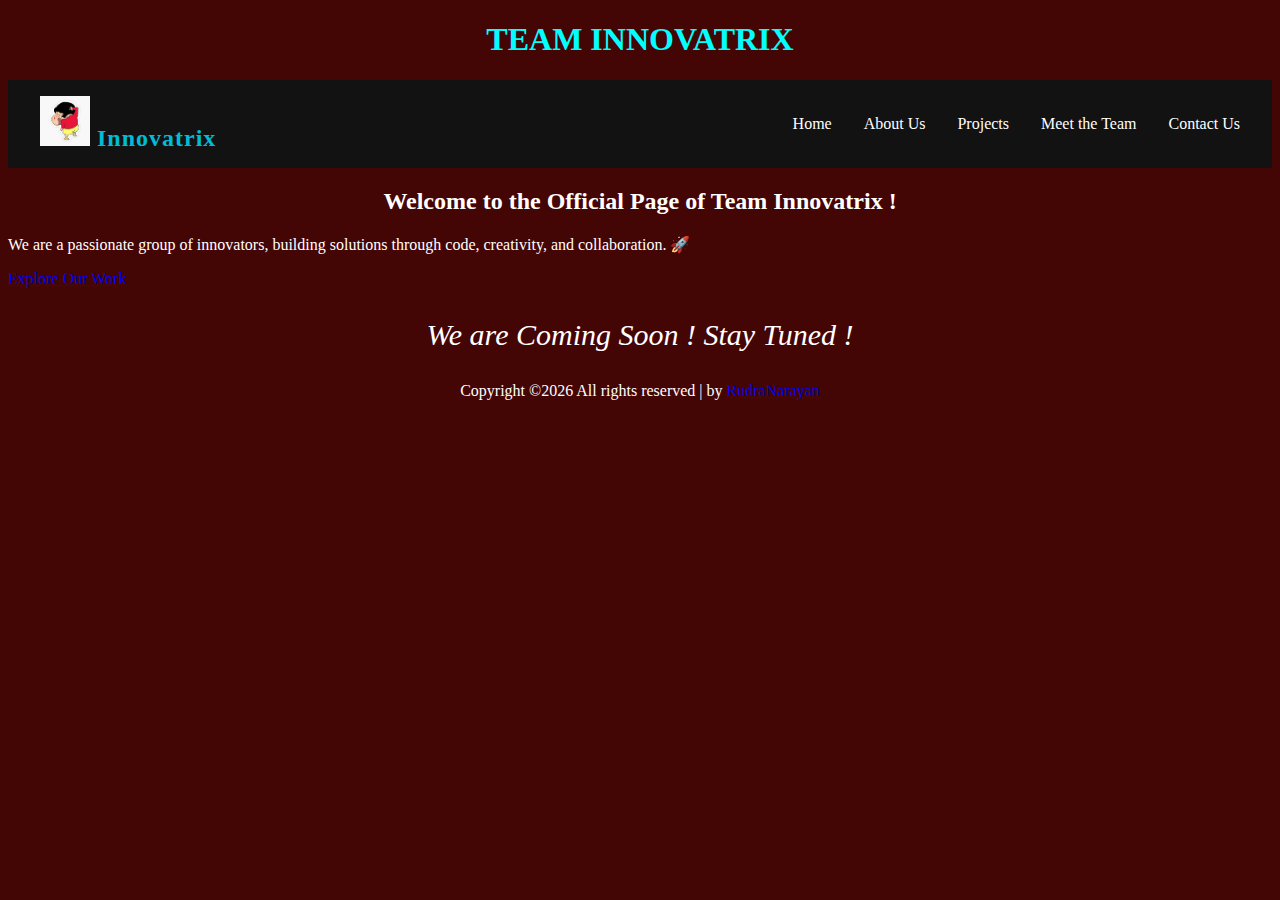
<file: index.html>
<!DOCTYPE html>
<html lang="en">

<head>
    <meta charset="UTF-8">
    <meta name="viewport" content="width=device-width, initial-scale=1.0">
    <title>Team Innovatrix </title>
    <link rel="stylesheet" href="style.css">
</head>

<body>
    <h1>TEAM INNOVATRIX</h1>


    <nav class="navbar">
        <div class="logo"> <img src="images/sinchan.jpeg" alt="" class="sinchan"> Innovatrix
        </div>

        <ul>
            <li><a href="index.html">Home</a></li>
            <li><a href="about.html">About Us</a></li>
            <li><a href="projects.html">Projects</a></li>
            <li><a href="MtTeam.html">Meet the Team</a></li>
            <li><a href="contact.html">Contact Us</a></li>
        </ul>
        <div class="menu-toggle">☰</div> <!-- Optional mobile menu icon -->
    </nav>
    <h2>Welcome to the Official Page of Team Innovatrix !</h2>
    <p class="Home">We are a passionate group of innovators, building solutions through code, creativity, and collaboration. 🚀</p>
    <a href="projects.html" class="cta-button">Explore Our Work</a>
    <p class="coming"><em>We are Coming Soon ! Stay Tuned !</em></p>
</body>
<footer class="ftco-footer ftco-section">
		<div class="container">
		  <div class="row">
			<div class="col-md-12 text-center">
  
			  <p>
	Copyright &copy;<script>document.write(new Date().getFullYear());</script> All rights reserved |  <i class="icon-heart color-danger" aria-hidden="true"></i> by <a href="https://www.linkedin.com/in/rudranarayann" target="_blank">RudraNarayan</a>
</p>
			</div>
		  </div>
		</div>
	  </footer>

</html>
</file>
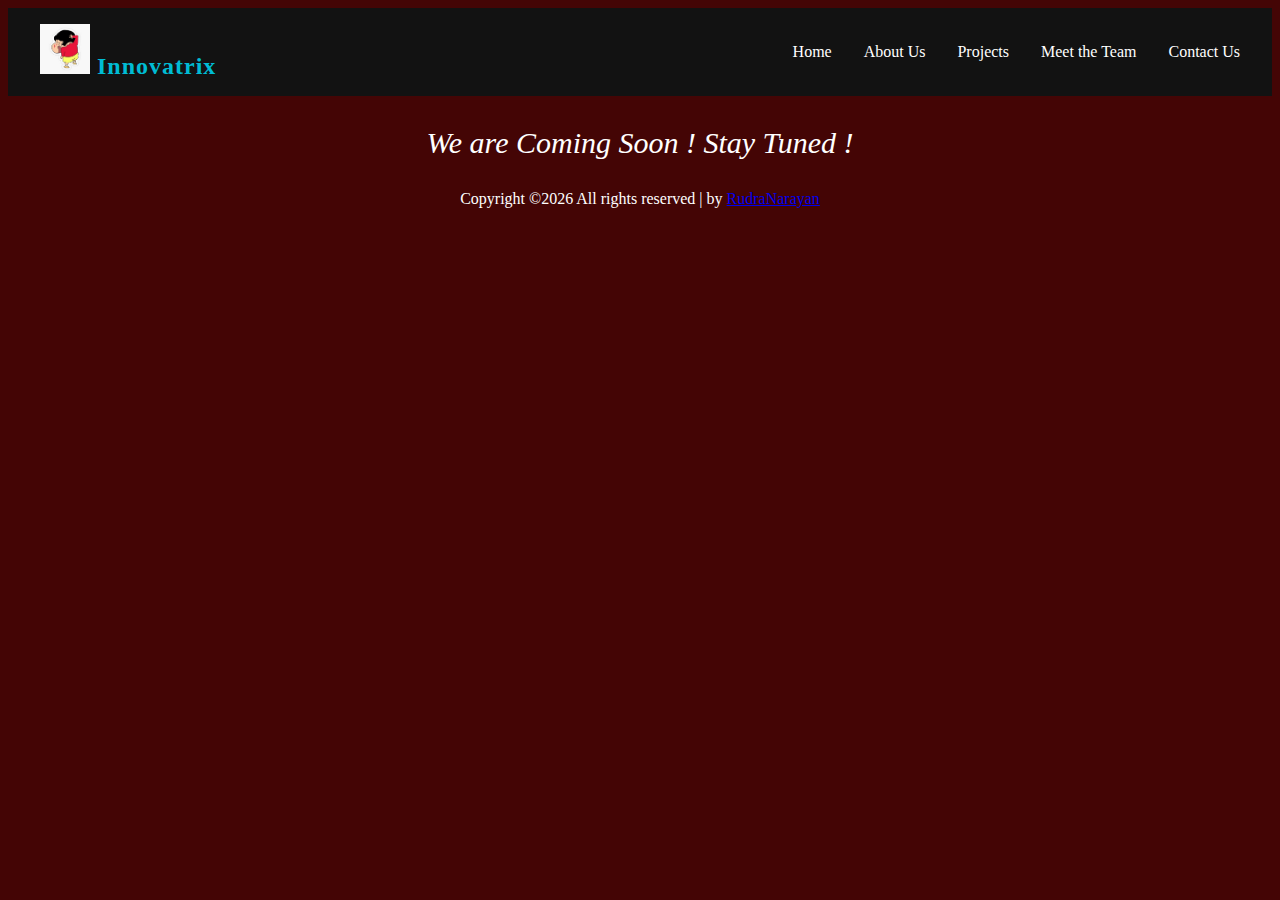
<file: about.html>
<!DOCTYPE html>
<html lang="en">
<head>
    <meta charset="UTF-8">
    <meta name="viewport" content="width=device-width, initial-scale=1.0">
    <title>About Us</title>
    <link rel="stylesheet" href="style.css">
</head>
<body>
	<nav class="navbar">
        <div class="logo"> <img src="images/sinchan.jpeg" alt="" class="sinchan"> Innovatrix
        </div>

        <ul>
            <li><a href="index.html">Home</a></li>
            <li><a href="about.html">About Us</a></li>
            <li><a href="projects.html">Projects</a></li>
            <li><a href="MtTeam.html">Meet the Team</a></li>
            <li><a href="contact.html">Contact Us</a></li>
        </ul>
        <div class="menu-toggle">☰</div> <!-- Optional mobile menu icon -->
    </nav>
    <p class="coming"><em>We are Coming Soon ! Stay Tuned !</em></p>
    
</body>
<footer class="ftco-footer ftco-section">
		<div class="container">
		  <div class="row">
			<div class="col-md-12 text-center">
  
			  <p>
	Copyright &copy;<script>document.write(new Date().getFullYear());</script> All rights reserved |  <i class="icon-heart color-danger" aria-hidden="true"></i> by <a href="https://www.linkedin.com/in/rudranarayann" target="_blank">RudraNarayan</a>
</p>
			</div>
		  </div>
		</div>
	  </footer>
</html>
</file>
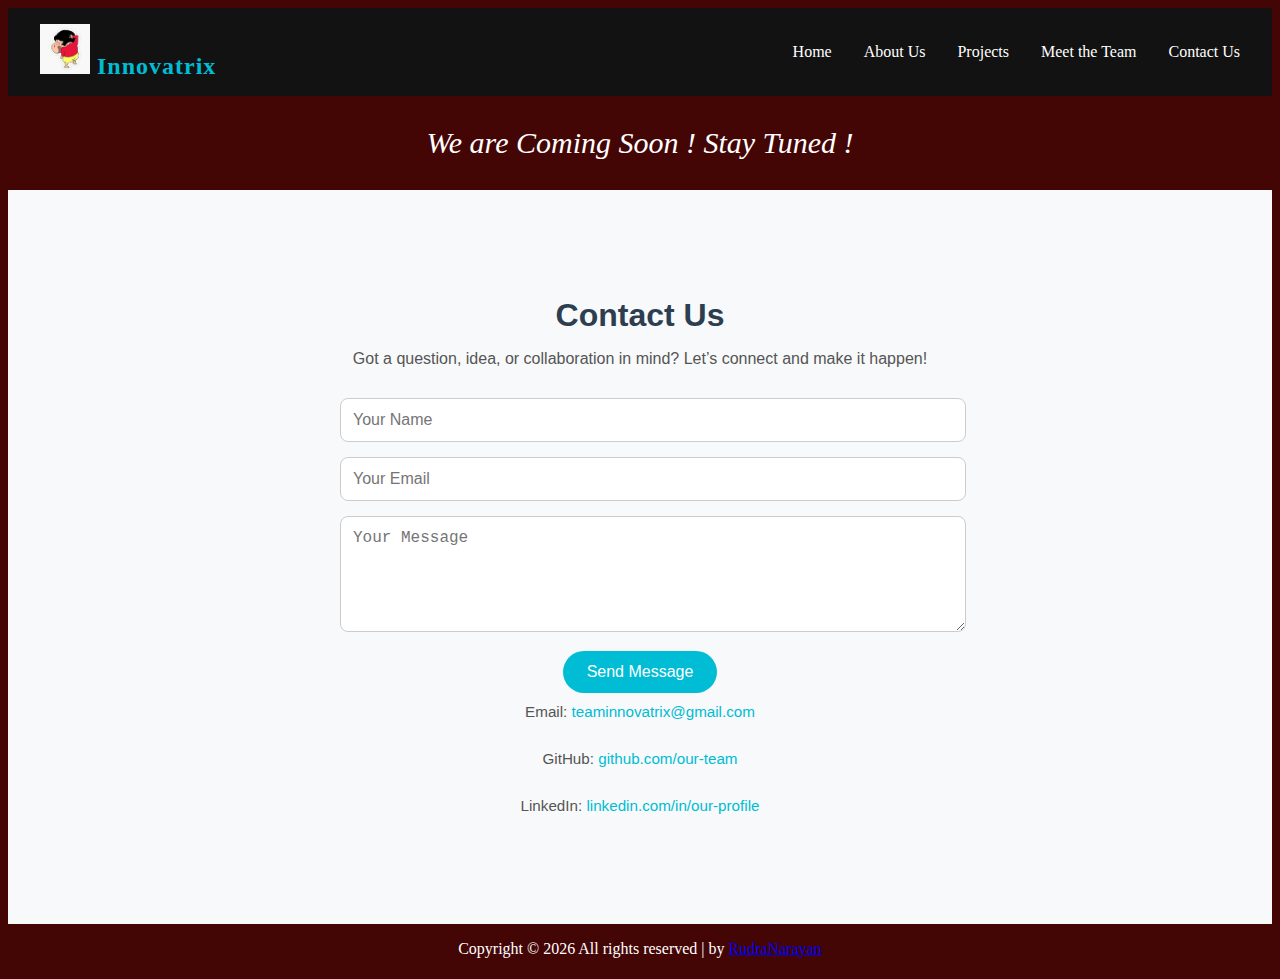
<file: contact.html>
<!DOCTYPE html>
<html lang="en">
<head>
    <meta charset="UTF-8">
    <meta name="viewport" content="width=device-width, initial-scale=1.0">
    <title>Contact Us</title>
     <link rel="stylesheet" href="style.css">
</head>
<body>
	<nav class="navbar">
        <div class="logo"> <img src="images/sinchan.jpeg" alt="" class="sinchan"> Innovatrix
        </div>

        <ul>
            <li><a href="index.html">Home</a></li>
            <li><a href="about.html">About Us</a></li>
            <li><a href="projects.html">Projects</a></li>
            <li><a href="MtTeam.html">Meet the Team</a></li>
            <li><a href="contact.html">Contact Us</a></li>
        </ul>
        <div class="menu-toggle">☰</div> <!-- Optional mobile menu icon -->
    </nav>
    <p class="coming"><em>We are Coming Soon ! Stay Tuned !</em></p>
    <section id="contact" class="contact-section">
  <div class="contact-container">
    <h2>Contact Us</h2>
    <p>Got a question, idea, or collaboration in mind? Let’s connect and make it happen!</p>

    <!-- Contact Form -->
    <form class="contact-form">
      <input type="text" placeholder="Your Name" required>
      <input type="email" placeholder="Your Email" required>
      <textarea placeholder="Your Message" rows="5" required></textarea>
      <button type="submit">Send Message</button>
    </form>

    <!-- Contact Info -->
    <div class="contact-info">
      <p>Email: <a href="mailto:teaminnovatrix@gmail.com">teaminnovatrix@gmail.com</a></p>
      <p>GitHub: <a href="https://github.com/our-team" target="_blank">github.com/our-team</a></p>
      <p>LinkedIn: <a href="https://linkedin.com/in/our-profile" target="_blank">linkedin.com/in/our-profile</a></p>
    </div>
  </div>
</section>
</body>
<footer class="ftco-footer ftco-section">
		<div class="container">
		  <div class="row">
			<div class="col-md-12 text-center">
  
			  <p>
	Copyright &copy;&nbsp;<script>document.write(new Date().getFullYear());</script> All rights reserved |  <i class="icon-heart color-danger" aria-hidden="true"></i> by <a href="https://www.linkedin.com/in/rudranarayann" target="_blank">RudraNarayan</a>
</p>
			</div>
		  </div>
		</div>
	  </footer>
</html>
</file>
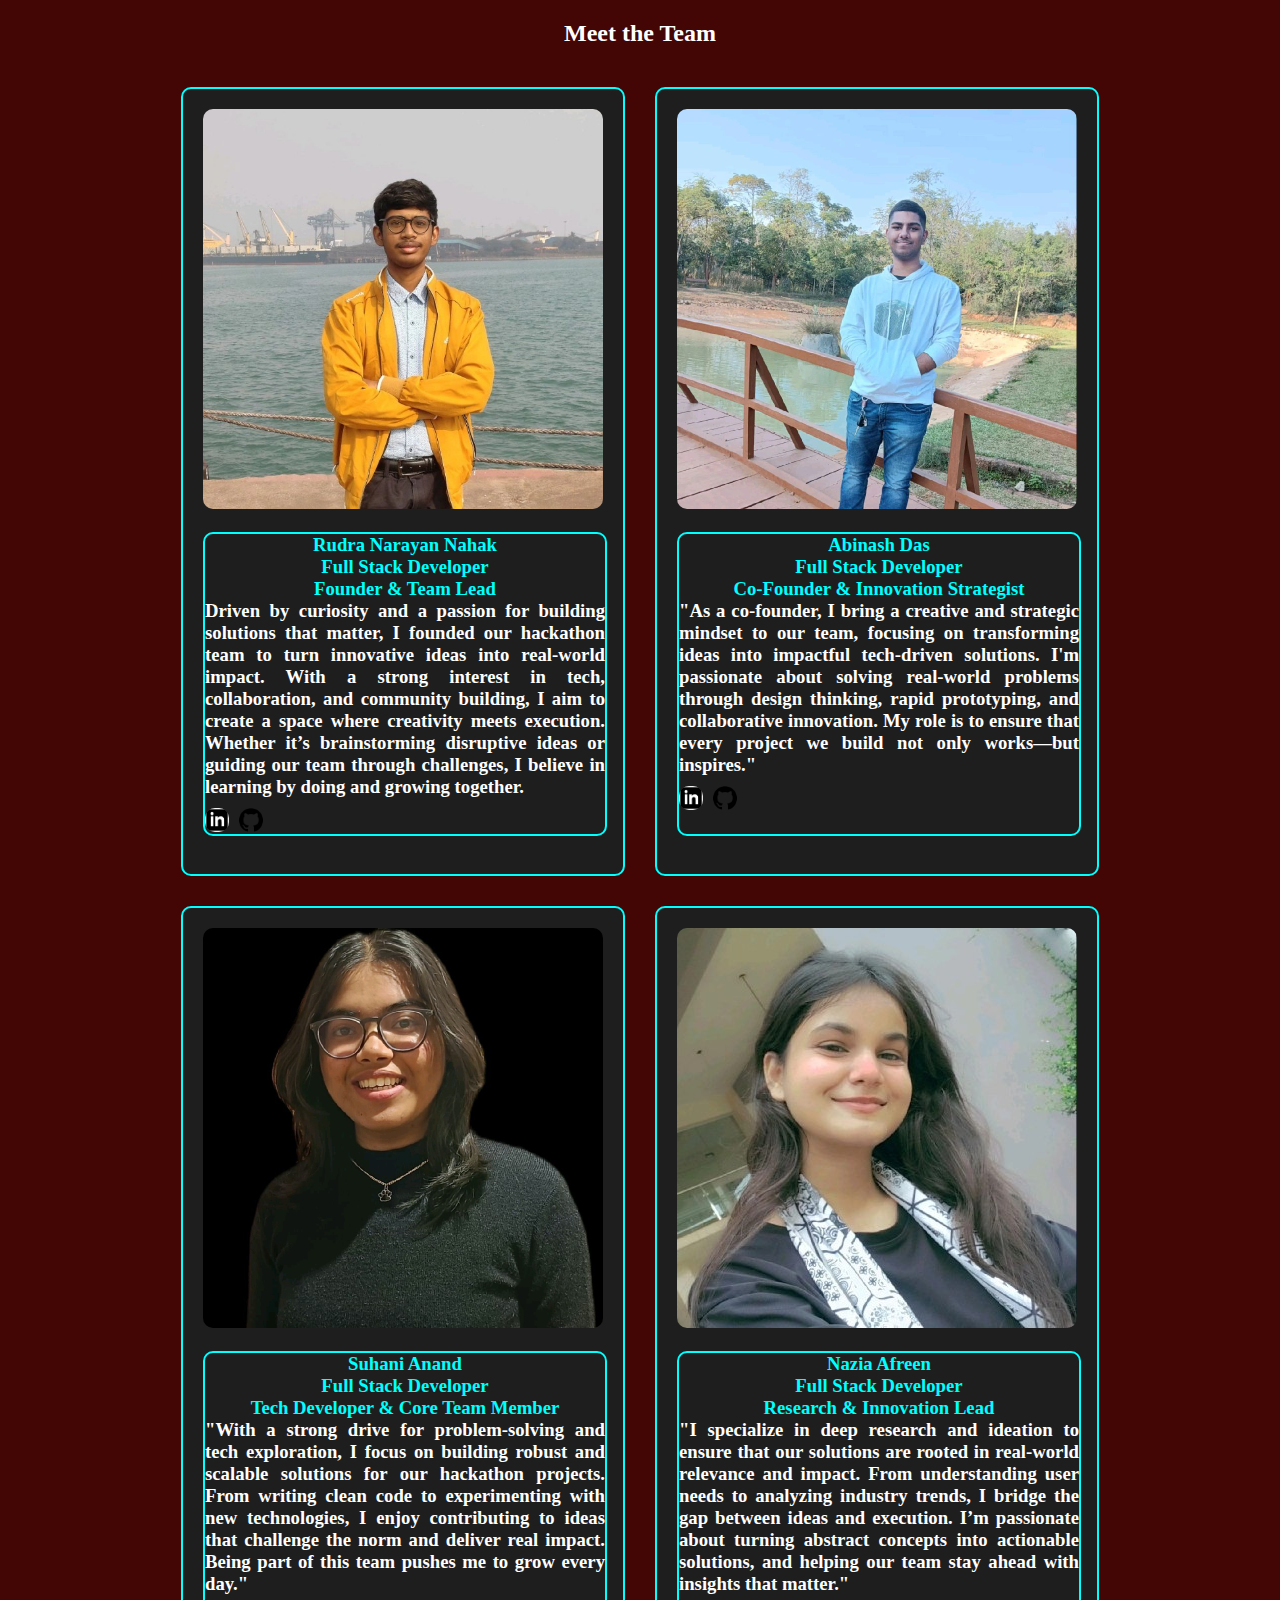
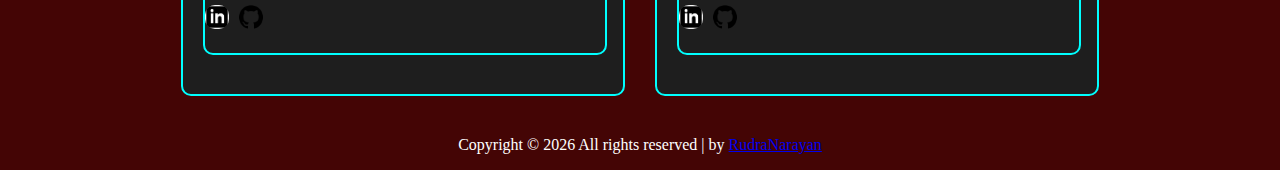
<file: MtTeam.html>
<!DOCTYPE html>
<html lang="en">

<head>
    <meta charset="UTF-8">
    <meta name="viewport" content="width=device-width, initial-scale=1.0">
    <title>Meet the Team</title>
    <link rel="stylesheet" href="style.css">
</head>

<body class="Team">
    <h2>Meet the Team </h2>

    <div class="team-container">
        
        <div class="team-member">
            <img src="images/rudra.jpeg" class=" rudra" alt="">
            <h3 id="rudra">Rudra Narayan Nahak
                <div class="Role">Full Stack Developer</div>
                <div class="Designation">Founder & Team Lead</div>
                <div class="about">Driven by curiosity and a passion for building solutions that matter, I founded our
                    hackathon team to turn innovative ideas into real-world impact. With a strong interest in tech,
                    collaboration, and community building, I aim to create a space where creativity meets execution.
                    Whether
                    it’s brainstorming disruptive ideas or guiding our team through challenges, I believe in learning by
                    doing
                    and growing together.
                    <div class="social-icons">
                        <a href="https://www.linkedin.com/in/rudranarayann/" target="_blank"><img
                                src="images/linkedin.png" class="social-icon" alt=""></a>
                        <a href="https://github.com/rncoding006" target="_blank"><img src="images/github.png"
                                class="social-icon" alt=""></a>
                    </div>

                </div>
            </h3>
        </div>
        <div class="team-member">
            <img src="images/abinash.jpeg" class=" rudra" alt="">
            <h3 id="abinash"> Abinash Das
                <div class="Role">Full Stack Developer</div>
                <div class="Designation">Co-Founder & Innovation Strategist</div>
                <div class="about">"As a co-founder, I bring a creative and strategic mindset to our team, focusing on
                    transforming ideas into impactful tech-driven solutions. I'm passionate about solving real-world
                    problems
                    through design thinking, rapid prototyping, and collaborative innovation. My role is to ensure that
                    every
                    project we build not only works—but inspires."
                    <div class="social-icons">
                        <a href="https://www.linkedin.com/in/abinash-das-ba1908324" target="_blank"><img
                                src="images/linkedin.png" class="icon" alt=""></a>
                        <a href="https://github.com/rncoding006" target="_blank"><img src="images/github.png"
                                class="social-icon" alt=""></a>
                    </div>
                </div>
            </h3>
        </div>
        <div class="team-member">
            <img src="images/suhani.jpeg" class=" rudra" alt="">
            <h3 id="suhani"> Suhani Anand
                <div class="Role">Full Stack Developer</div>
                <div class="Designation">Tech Developer & Core Team Member</div>
                <div class="about">"With a strong drive for problem-solving and tech exploration, I focus on building
                    robust
                    and
                    scalable solutions for our hackathon projects. From writing clean code to experimenting with new
                    technologies, I enjoy contributing to ideas that challenge the norm and deliver real impact. Being
                    part
                    of
                    this team pushes me to grow every day."
                    <div class="social-icons">
                        <a href=https://www.linkedin.com/in/suhani-anand-81874432b/" target="_blank"><img
                                src="images/linkedin.png" class=" Linkedin" alt=""></a>
                        <a href="https://github.com/rncoding006" target="_blank"><img src="images/github.png"
                                class="Github" alt=""></a>
                    </div>
                </div>
            </h3>
        </div>
        <div class="team-member">
            <img src="images/nazia.jpeg" class=" rudra" alt="">
            <h3 id="nazia"> Nazia Afreen
                <div class="Role">Full Stack Developer</div>
                <div class="Designation">Research & Innovation Lead</div>
                <div class="about">"I specialize in deep research and ideation to ensure that our solutions are rooted
                    in
                    real-world relevance and impact. From understanding user needs to analyzing industry trends, I
                    bridge
                    the
                    gap between ideas and execution. I’m passionate about turning abstract concepts into actionable
                    solutions,
                    and helping our team stay ahead with insights that matter."
                    <div class="social-icons">
                        <a href="https://www.linkedin.com/in/abinash-das-ba1908324" target="_blank"><img
                                src="images/linkedin.png" class=" Linkedin" alt=""></a>
                        <a href="https://github.com/rncoding006" target="_blank"><img src="images/github.png"
                                class="Github" alt=""></a>
                    </div>
                </div>
            </h3>
        </div>
    </div>

</body>

<footer class="ftco-footer ftco-section">
    <div class="container">
        <div class="row">
            <div class="col-md-12 text-center">

                <p>
                    Copyright &copy;
                    <script>document.write(new Date().getFullYear());</script> All rights reserved | <i
                        class="icon-heart color-danger" aria-hidden="true"></i> by <a
                        href="https://www.linkedin.com/in/rudranarayann" target="_blank">RudraNarayan</a>

                </p>
            </div>
        </div>
    </div>
</footer>

</html>
</file>
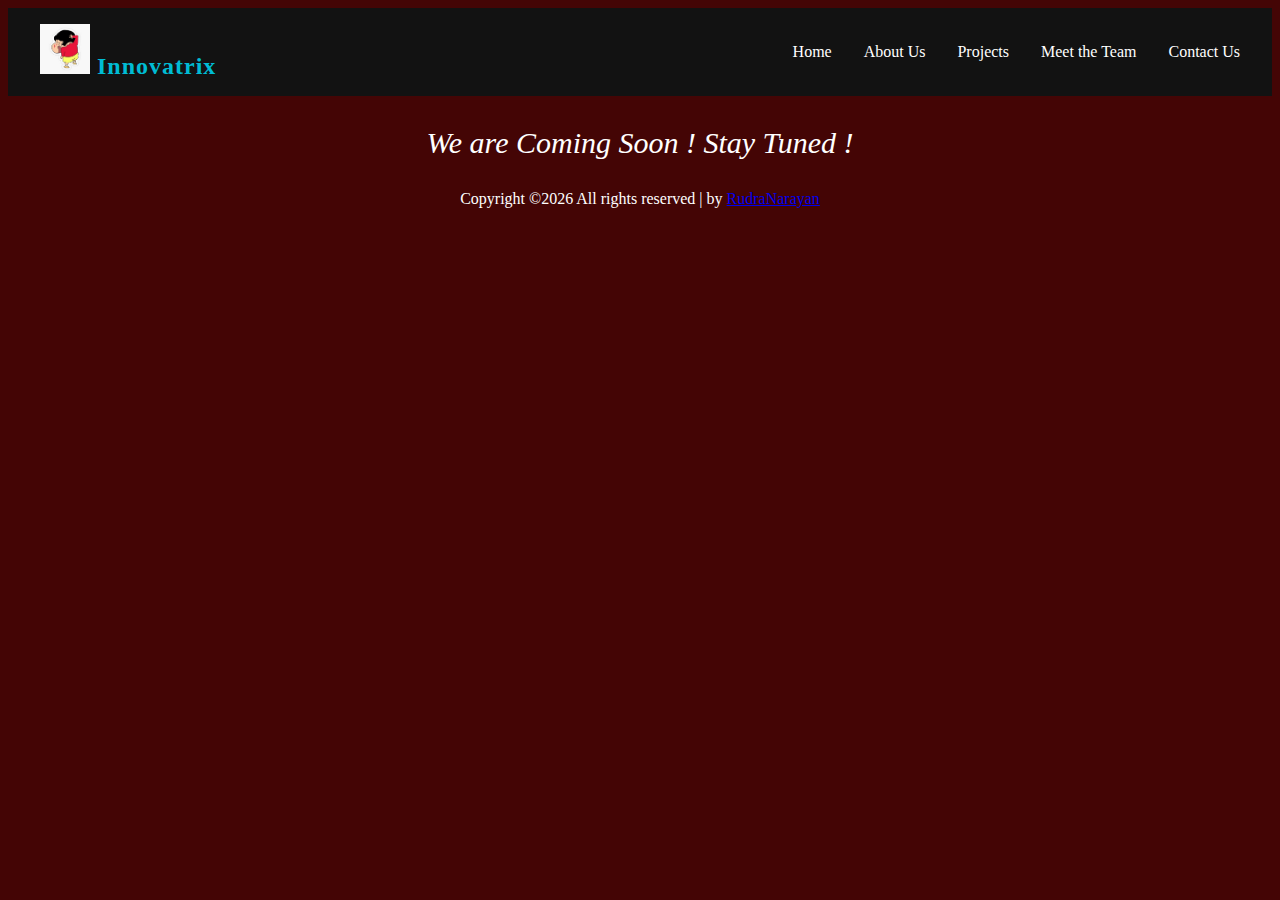
<file: projects.html>
<!DOCTYPE html>
<html lang="en">
<head>
    <meta charset="UTF-8">
    <meta name="viewport" content="width=device-width, initial-scale=1.0">
    <title> Our Projects</title>
     <link rel="stylesheet" href="style.css">
</head>
<body>
	<nav class="navbar">
        <div class="logo"> <img src="images/sinchan.jpeg" alt="" class="sinchan"> Innovatrix
        </div>

        <ul>
            <li><a href="index.html">Home</a></li>
            <li><a href="about.html">About Us</a></li>
            <li><a href="projects.html">Projects</a></li>
            <li><a href="MtTeam.html">Meet the Team</a></li>
            <li><a href="contact.html">Contact Us</a></li>
        </ul>
        <div class="menu-toggle">☰</div> <!-- Optional mobile menu icon -->
    </nav>
    <p class="coming"><em>We are Coming Soon ! Stay Tuned !</em></p>
    
</body>
<footer class="ftco-footer ftco-section">
		<div class="container">
		  <div class="row">
			<div class="col-md-12 text-center">
  
			  <p>
	Copyright &copy;<script>document.write(new Date().getFullYear());</script> All rights reserved |  <i class="icon-heart color-danger" aria-hidden="true"></i> by <a href="https://www.linkedin.com/in/rudranarayann" target="_blank">RudraNarayan</a>
	</p>
			</div>
		  </div>
		</div>
	  </footer>
</html>
</file>
<file: style.css>
body {
    background-color: rgb(68, 5, 5);
}
@import url('https://fonts.googleapis.com/css2?family=Poppins:wght@400;600&display=swap');
.navbar {
      background-color: #121212;
      color: white;
      padding: 1rem 2rem;
      display: flex;
      justify-content: space-between;
      align-items: center;
      position: sticky;
      top: 0;
      z-index: 1000;
    }

    .navbar .logo {
      font-size: 1.5rem;
      font-weight: 600;
      color: #00bcd4;
      letter-spacing: 1px;
    }

    .navbar ul {
      list-style: none;
      display: flex;
      gap: 2rem;
    }

    .navbar ul li a {
      text-decoration: none;
      color: #ffffff;
      font-weight: 500;
      transition: 0.3s;
      position: relative;
    }

    .navbar ul li a::after {
      content: '';
      display: block;
      width: 0;
      height: 2px;
      background: #00bcd4;
      transition: width 0.3s;
      position: absolute;
      bottom: -5px;
      left: 0;
    }

    .navbar ul li a:hover::after {
      width: 100%;
    }

    .navbar ul li a:hover {
      color: #00bcd4;
    }

    /* Responsive Menu */
    @media screen and (max-width: 768px) {
      .navbar ul {
        display: none;
      }

      .navbar .menu-toggle {
        display: block;
        cursor: pointer;
        font-size: 1.5rem;
      }
    }

    .menu-toggle {
      display: none;
    }

h1 {
    text-align: center;
    color: aqua;
}

h2 {
    color: white;
    text-align: center;
}

h3 {
    color: aqua;
    text-align: center;
    border: 2px solid;
    border-radius: 10px;
    width: 400px;
    height: 300px;
}
p.Home{
    color: white;
}
p.coming{
    color: white;
    font-size: 30px;
    text-align: center;
}

img.rudra {
    height: 300px;
    width: 300px;
}
img.Linkedin{
    align-items: left;
    height: 5px;
    width: 5px; 
    border: 5px;
    
}
img.Github{
    align-items: center;
    height: 5px;
    width: 5px;
}
img.sinchan{
    height: 50px;
;
}
div.Designation {
    text-align: center;
    color: aqua;
}

div.about {
    color: white;
    text-align: justify;
}

footer{
    color: white;
    text-align: center;
    font: 30px;
}

/* contact us  */
.contact-section {
    background-color: #f8f9fa;
    padding: 80px 20px;
    text-align: center;
    font-family: 'Poppins', sans-serif;
  }

  .contact-container {
    max-width: 600px;
    margin: auto;
  }

  .contact-section h2 {
    font-size: 2rem;
    margin-bottom: 15px;
    color: #2c3e50;
  }

  .contact-section p {
    margin-bottom: 30px;
    font-size: 1rem;
    color: #555;
  }

  .contact-form input,
  .contact-form textarea {
    width: 100%;
    padding: 12px;
    margin-bottom: 15px;
    border: 1px solid #ccc;
    border-radius: 8px;
    font-size: 1rem;
  }

  .contact-form button {
    background-color: #00bcd4;
    color: white;
    border: none;
    padding: 12px 24px;
    font-size: 1rem;
    border-radius: 25px;
    cursor: pointer;
    transition: background-color 0.3s ease;
  }

  .contact-form button:hover {
    background-color: #0097a7;
  }

  .contact-info p {
    font-size: 0.95rem;
    margin-top: 10px;
  }

  .contact-info a {
    color: #00bcd4;
    text-decoration: none;
  }

  .contact-info a:hover {
    text-decoration: underline;
  }

  /* Meet the Team */
  .team-container {
  display: flex;
  justify-content: center;
  align-items: flex-start;
  flex-wrap: wrap;
  gap: 30px; /* spacing between cards */
  margin: 40px auto;
  max-width: 1200px;
}

.team-member {
  flex: 1 1 300px;
  border: 2px solid cyan;
  padding: 20px;
  background-color: #1e1e1e;
  color: white;
  border-radius: 10px;
  max-width: 400px;
}
.team-member img {
  width: 100%;
  height: auto;
  border-radius: 10px;
}

.social-icons {
  margin-top: 10px;
  display: flex;
  gap: 10px;
  align-items: center;
}

.social-icons img {
  width: 24px;
  height: 24px;
  transition: transform 0.2s ease;
}

.social-icons img:hover {
  transform: scale(1.2); /* Optional: icon zoom on hover */
}
</file>
